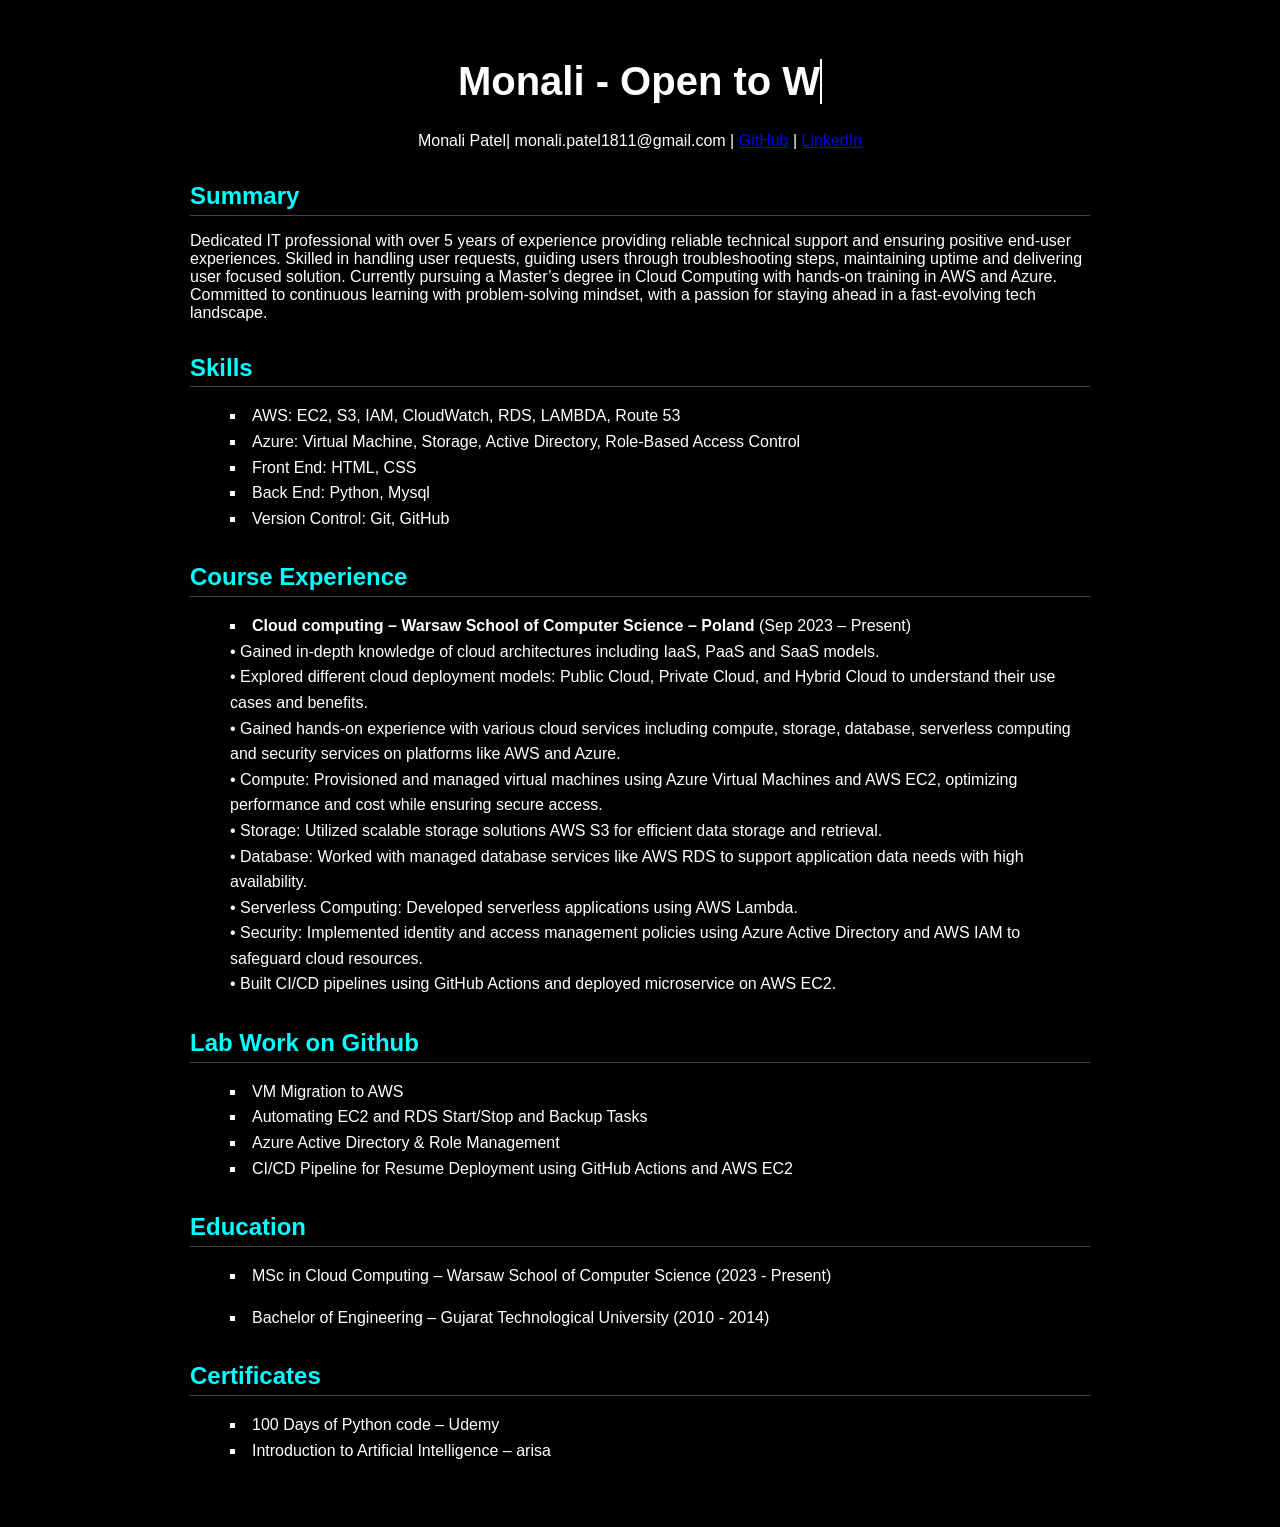
<file: index.html>
<!DOCTYPE html>
<html lang="en">
<head>
  <meta charset="UTF-8" />
  <meta name="viewport" content="width=device-width, initial-scale=1.0"/>
  <title>Resume | Monali Patel </title>
  <link rel="stylesheet" href="resume.css" />
</head>
<body>
  <div class="container">
    <header>
      <h1 id="typewriter"></h1>
      <p>Monali Patel| monali.patel1811@gmail.com | 
        <a href="https://github.com/monaliptl" target="_blank" rel="noopener noreferrer">GitHub</a> | 
  <a href="https://www.linkedin.com/in/monali-patel-/" target="_blank" rel="noopener noreferrer">LinkedIn</a></p>
    </header>

    <section>
      <h2>Summary</h2>
      <p>Dedicated IT professional with over 5 years of experience providing reliable technical support 
        and ensuring positive end-user experiences. Skilled in handling user requests, guiding users through troubleshooting steps, maintaining uptime
         and delivering user focused solution. Currently pursuing a Master’s degree in Cloud Computing with hands-on training in AWS and Azure. Committed to continuous learning with problem-solving mindset,
          with a passion for staying ahead in a fast-evolving tech landscape.</p>
    </section>

    <section>
      <h2>Skills</h2>
      <ul>
        <li>AWS: EC2, S3, IAM, CloudWatch, RDS, LAMBDA, Route 53</li>
        <li>Azure: Virtual Machine, Storage, Active Directory, Role-Based Access Control</li>
    
        <li>Front End: HTML, CSS</li>
        <li>Back End: Python, Mysql</li>
        <li>Version Control: Git, GitHub</li>
    
      </ul>
    </section>

    <section>
      <h2>Course Experience</h2>
      <ul>
        <li><strong>Cloud computing  –  Warsaw School of Computer Science – Poland </strong> (Sep 2023 – Present)<br>
          •	Gained in-depth knowledge of cloud architectures including IaaS, PaaS and SaaS models.<br>
          •	Explored different cloud deployment models: Public Cloud, Private Cloud, and Hybrid Cloud to understand their use cases and benefits.<br>
          •	Gained hands-on experience with various cloud services including compute, storage, database, serverless computing and security services on platforms like AWS and Azure.<br>
          •	Compute: Provisioned and managed virtual machines using Azure Virtual Machines and AWS EC2, optimizing performance and cost while ensuring secure access.<br>
          •	Storage: Utilized scalable storage solutions AWS S3 for efficient data storage and retrieval.<br>
          •	Database: Worked with managed database services like AWS RDS to support application data needs with high availability.<br>
          •	Serverless Computing: Developed serverless applications using AWS Lambda.<br>
          •	Security: Implemented identity and access management policies using Azure Active Directory and AWS IAM to safeguard cloud resources.<br>
          • Built CI/CD pipelines using GitHub Actions and deployed microservice on AWS EC2.<br>
        </li>
        
      </ul>
    </section>

    <section>
        <h2> Lab Work on Github</h2>
        <ul>
         <li> VM Migration to AWS   </li>
         <li> Automating EC2 and RDS Start/Stop and Backup Tasks  </li>
         <li>	Azure Active Directory & Role Management  </li>
         <li>	CI/CD Pipeline for Resume Deployment using GitHub Actions and AWS EC2  </li>
        </ul>
    </section>

    <section>
      <h2>Education</h2>
      <ul>
      <li>MSc in Cloud Computing  </strong> – Warsaw School of Computer Science (2023 - Present)</li>	</p>
      <li>Bachelor of Engineering  </strong> – Gujarat Technological University (2010 - 2014)
      </li>	 </p>
      </ul>
    </section>

    <section>
      <h2>Certificates</h2>
      <ul>
        <li>100 Days of Python code   – Udemy</li>
        <li>Introduction to Artificial Intelligence  – arisa</li>
              </ul>
    </section>
  </div>

  <script>
    const text = "Monali - Open to Work in Cloud roles";
    const output = document.getElementById("typewriter");
    let idx = 0;
    function type() {
      if (idx < text.length) {
        output.innerHTML += text.charAt(idx);
        idx++;
        setTimeout(type, 70);
      }
    }
    type();
  </script>
</body>
</html>
</file>
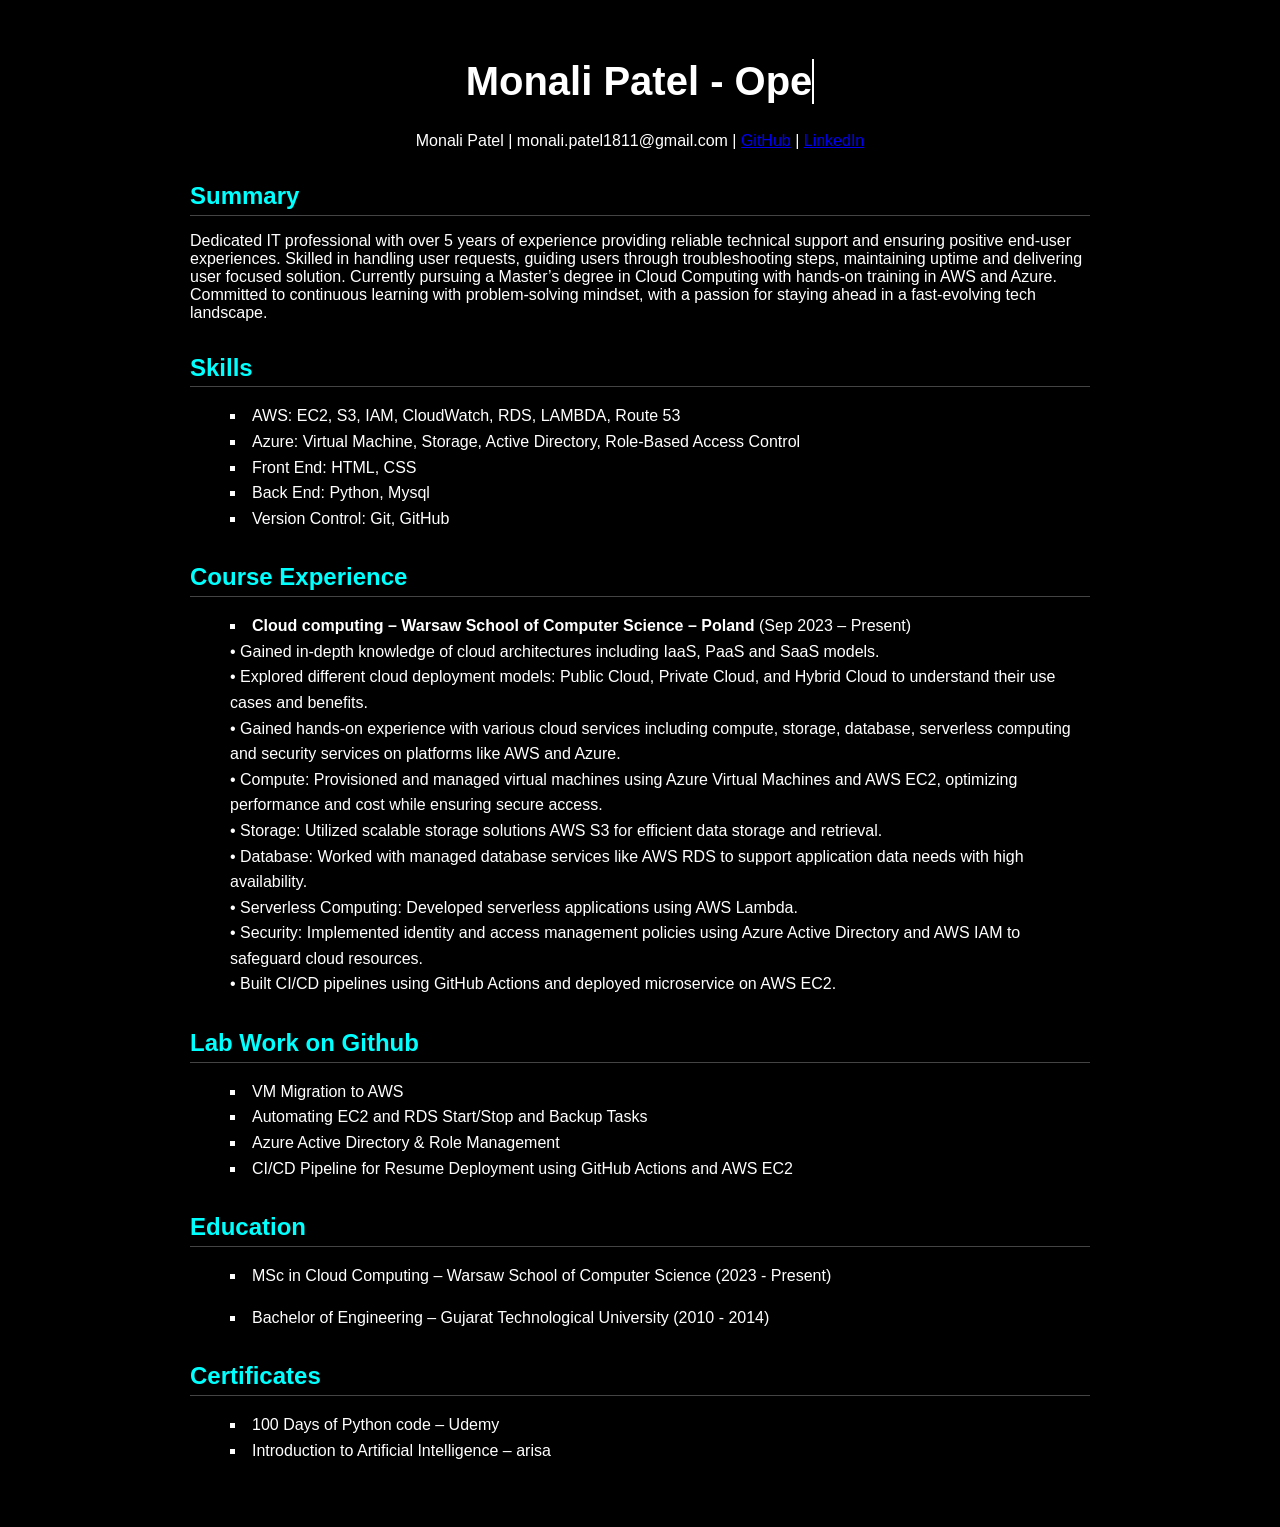
<file: Resume.html>
<!DOCTYPE html>
<html lang="en">
<head>
  <meta charset="UTF-8" />
  <meta name="viewport" content="width=device-width, initial-scale=1.0"/>
  <title>Resume | Monali </title>
  <link rel="stylesheet" href="resume.css" />
</head>
<body>
  <div class="container">
    <header>
      <h1 id="typewriter"></h1>
      <p>Monali Patel | monali.patel1811@gmail.com | 
        <a href="https://github.com/monaliptl" target="_blank" rel="noopener noreferrer">GitHub</a> | 
  <a href="https://www.linkedin.com/in/monali-patel-/" target="_blank" rel="noopener noreferrer">LinkedIn</a></p>
    </header>

    <section>
      <h2>Summary</h2>
      <p>Dedicated IT professional with over 5 years of experience providing reliable technical support 
        and ensuring positive end-user experiences. Skilled in handling user requests, guiding users through troubleshooting steps, maintaining uptime
         and delivering user focused solution. Currently pursuing a Master’s degree in Cloud Computing with hands-on training in AWS and Azure. Committed to continuous learning with problem-solving mindset,
          with a passion for staying ahead in a fast-evolving tech landscape.</p>
    </section>

    <section>
      <h2>Skills</h2>
      <ul>
        <li>AWS: EC2, S3, IAM, CloudWatch, RDS, LAMBDA, Route 53</li>
        <li>Azure: Virtual Machine, Storage, Active Directory, Role-Based Access Control</li>
    
        <li>Front End: HTML, CSS</li>
        <li>Back End: Python, Mysql</li>
        <li>Version Control: Git, GitHub</li>
    
      </ul>
    </section>

    <section>
      <h2>Course Experience</h2>
      <ul>
        <li><strong>Cloud computing  –  Warsaw School of Computer Science – Poland </strong> (Sep 2023 – Present)<br>
          •	Gained in-depth knowledge of cloud architectures including IaaS, PaaS and SaaS models.<br>
          •	Explored different cloud deployment models: Public Cloud, Private Cloud, and Hybrid Cloud to understand their use cases and benefits.<br>
          •	Gained hands-on experience with various cloud services including compute, storage, database, serverless computing and security services on platforms like AWS and Azure.<br>
          •	Compute: Provisioned and managed virtual machines using Azure Virtual Machines and AWS EC2, optimizing performance and cost while ensuring secure access.<br>
          •	Storage: Utilized scalable storage solutions AWS S3 for efficient data storage and retrieval.<br>
          •	Database: Worked with managed database services like AWS RDS to support application data needs with high availability.<br>
          •	Serverless Computing: Developed serverless applications using AWS Lambda.<br>
          •	Security: Implemented identity and access management policies using Azure Active Directory and AWS IAM to safeguard cloud resources.<br>
          • Built CI/CD pipelines using GitHub Actions and deployed microservice on AWS EC2.<br>
        </li>
        
      </ul>
    </section>

    <section>
        <h2> Lab Work on Github</h2>
        <ul>
         <li> VM Migration to AWS   </li>
         <li> Automating EC2 and RDS Start/Stop and Backup Tasks  </li>
         <li>	Azure Active Directory & Role Management  </li>
         <li>	CI/CD Pipeline for Resume Deployment using GitHub Actions and AWS EC2  </li>
        </ul>
    </section>

    <section>
      <h2>Education</h2>
      <ul>
      <li>MSc in Cloud Computing  </strong> – Warsaw School of Computer Science (2023 - Present)</li>	</p>
      <li>Bachelor of Engineering  </strong> – Gujarat Technological University (2010 - 2014)
      </li>	 </p>
      </ul>
    </section>

    <section>
      <h2>Certificates</h2>
      <ul>
        <li>100 Days of Python code   – Udemy</li>
        <li>Introduction to Artificial Intelligence  – arisa</li>
              </ul>
    </section>
  </div>

  <script>
    const text = "Monali Patel - Open to Work in Cloud roles";
    const output = document.getElementById("typewriter");
    let idx = 0;
    function type() {
      if (idx < text.length) {
        output.innerHTML += text.charAt(idx);
        idx++;
        setTimeout(type, 70);
      }
    }
    type();
  </script>
</body>
</html>
</file>
<file: resume.css>
body {
  margin: 0;
  font-family: "Segoe UI", sans-serif;
  background-color: #000;
  color: #fff;
}

.container {
  max-width: 900px;
  margin: auto;
  padding: 2rem;
}

header {
  text-align: center;
  margin-bottom: 2rem;
}

h1 {
  font-size: 2.5rem;
  margin-bottom: 0.5rem;
  border-right: 2px solid #fff;
  display: inline-block;
  white-space: nowrap;
  overflow: hidden;
}

section {
  margin-bottom: 2rem;
}

h2 {
  color: #0ff;
  border-bottom: 1px solid #444;
  padding-bottom: 0.3rem;
  margin-bottom: 0.7rem;
}

ul {
  list-style: square inside;
  line-height: 1.6;
}
</file>
